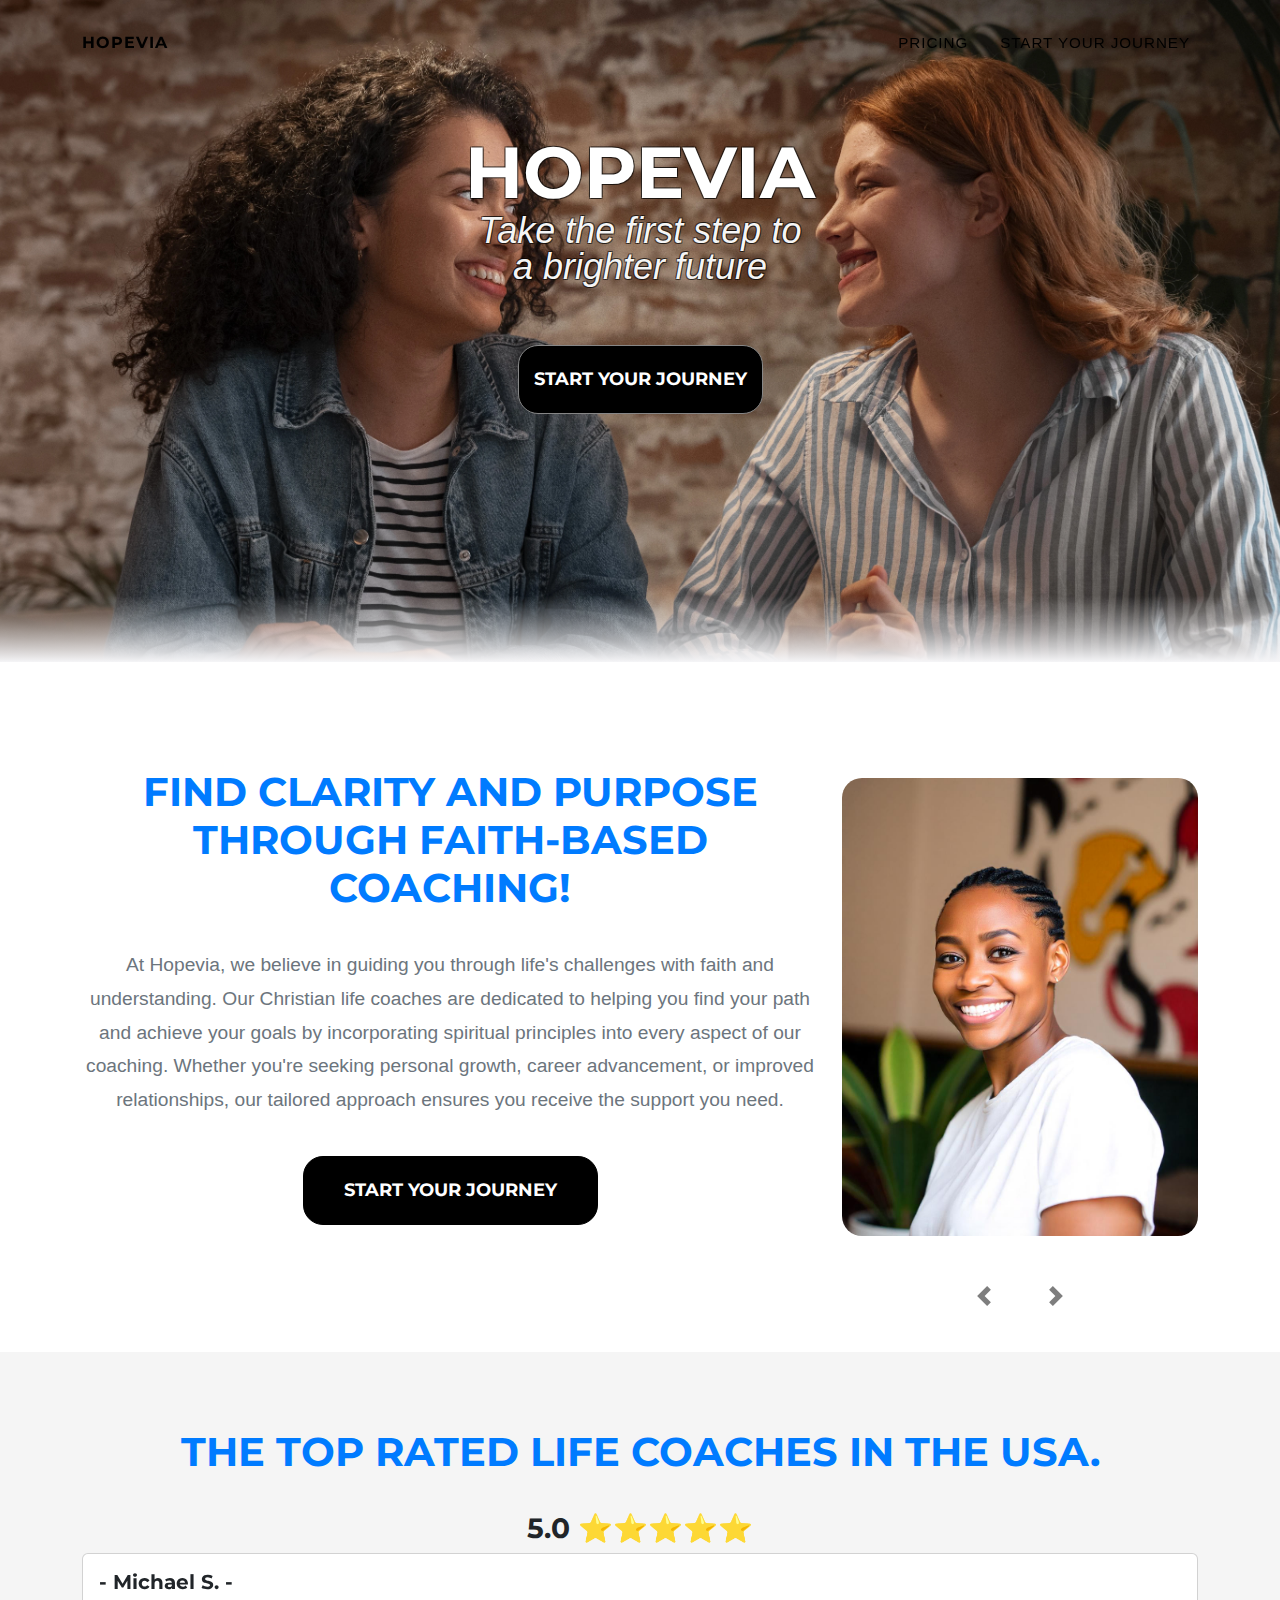
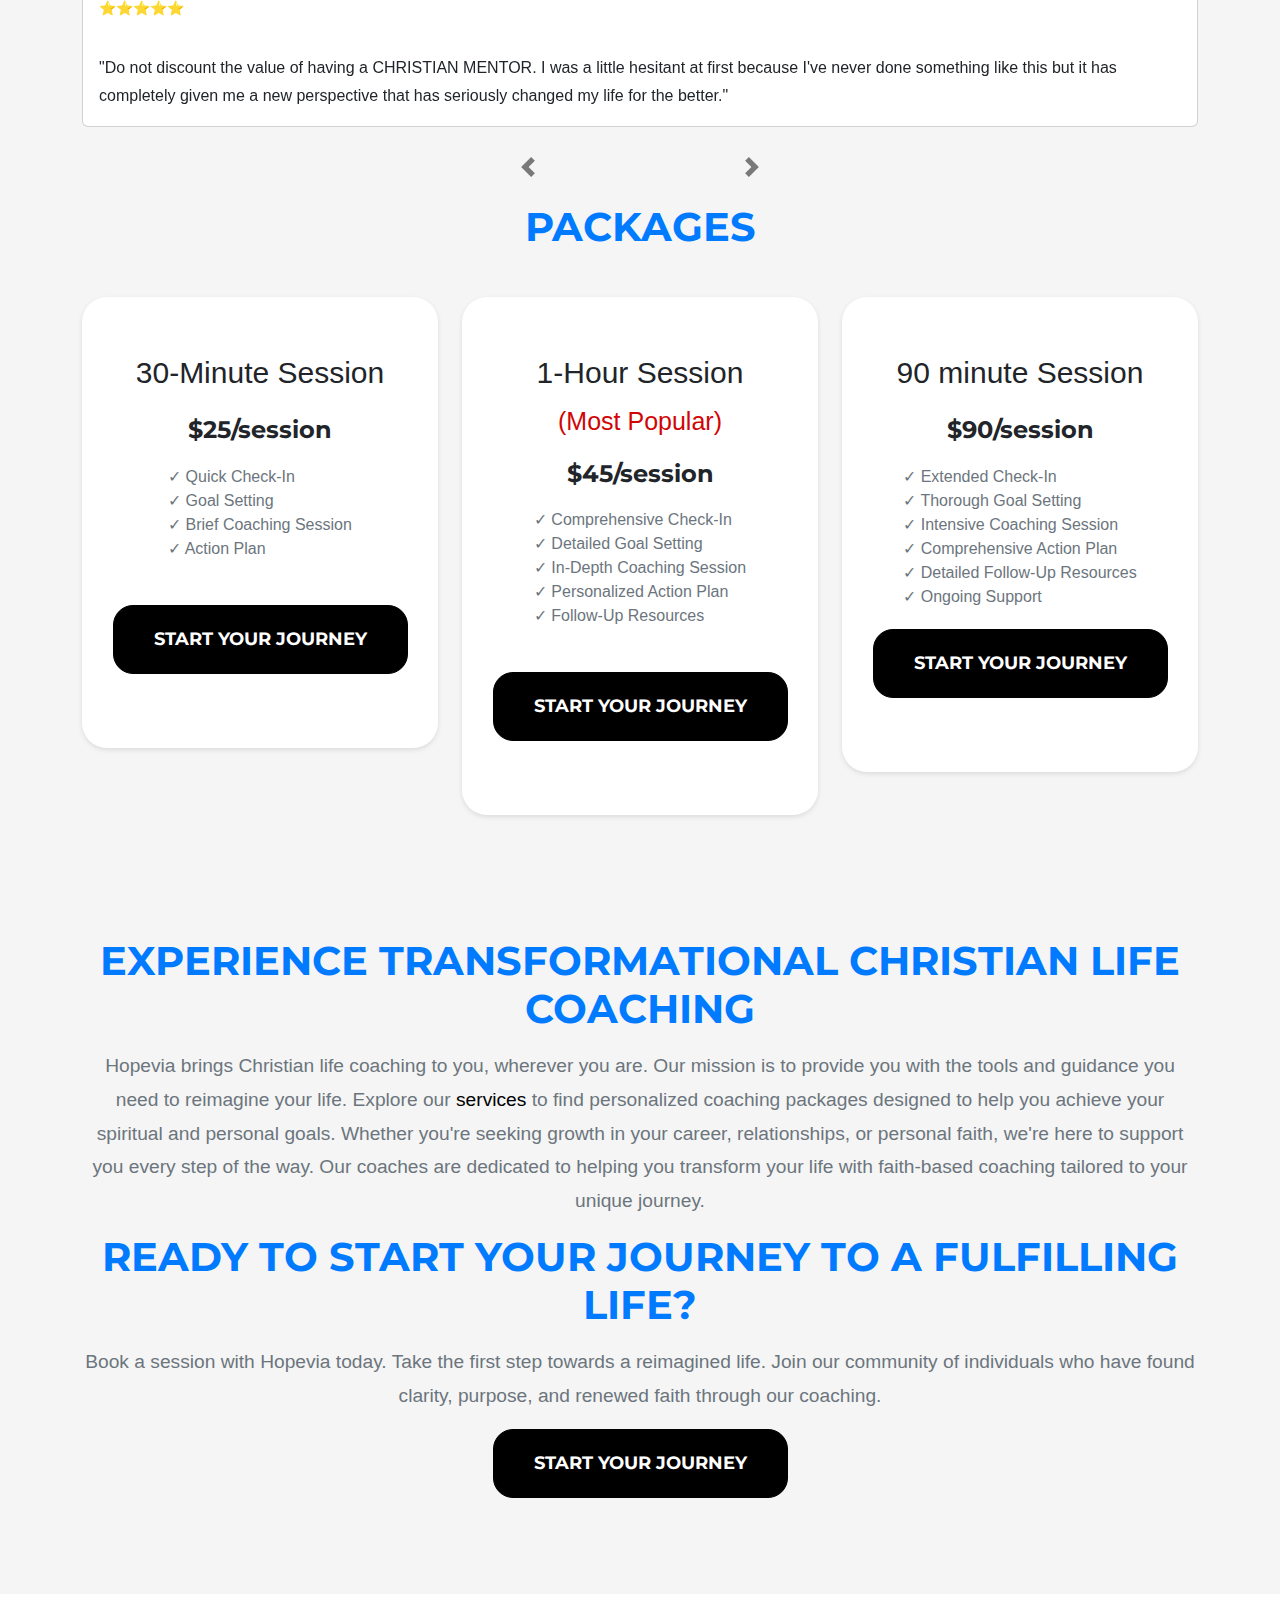
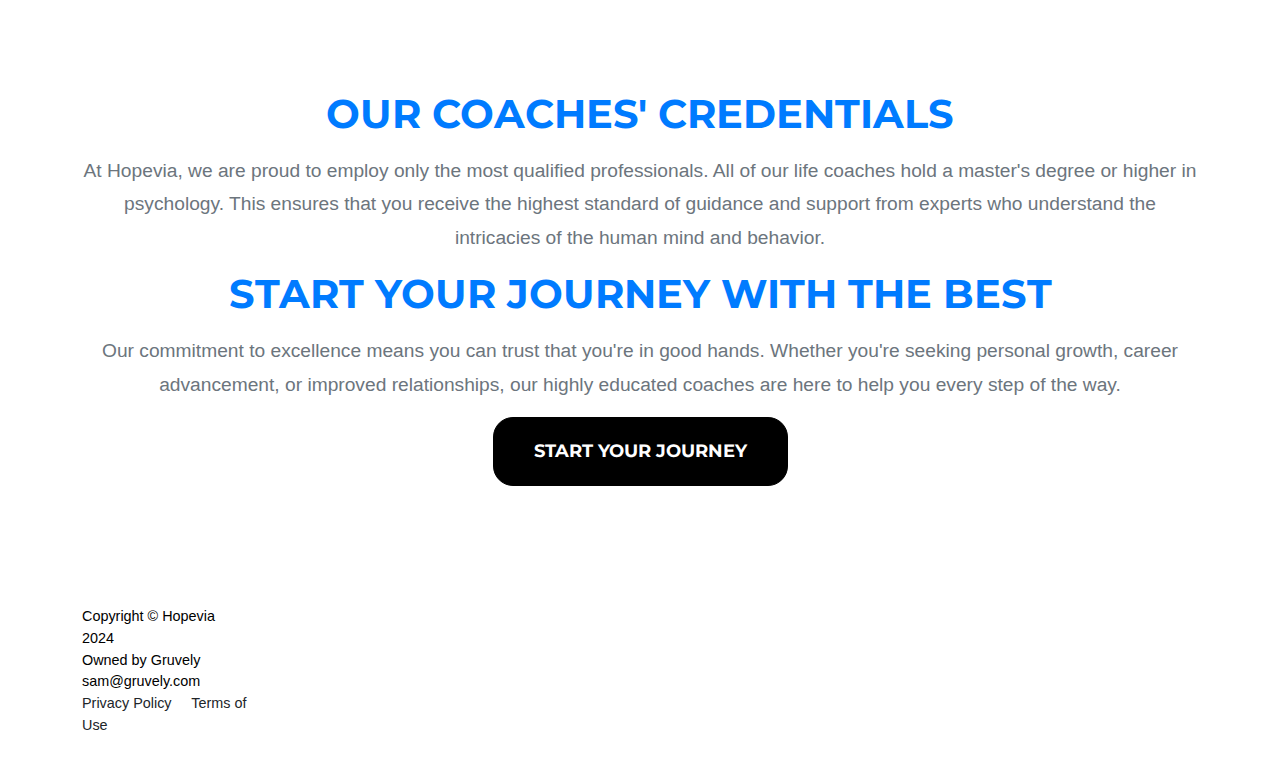
<file: index.html>
<!DOCTYPE html>
<html lang="en">
<head>
    <meta charset="utf-8" />
    <meta name="viewport" content="width=device-width, initial-scale=1, shrink-to-fit=no" />
    <meta name="description" content="Hopevia offers personalized Christian life coaching for women to help you achieve your goals and enhance your well-being through faith-based guidance. Our expert coaches provide support tailored to your unique needs. Start your spiritual journey to a better life today with Hopevia." />
    <meta name="author" content="" />
    <meta name="google-site-verification" content="xM2HJMgfw5NsIzaOofjDyjn9RyGuNCI7K-7AYfhOToY" />
    <meta property="og:image" content="https://www.hopevia.com/assets/img/header-bg.webp" />
    <title>Christian Life Coaching for Women ~ Total Thrive • Hopevia</title>
    <!-- Favicon-->
    <link rel="icon" type="image/x-icon" href="assets/favicon.ico" />
    <!-- Google fonts-->
     <!-- Google Tag Manager -->
    <script>(function(w,d,s,l,i){w[l]=w[l]||[];w[l].push({'gtm.start':
    new Date().getTime(),event:'gtm.js'});var f=d.getElementsByTagName(s)[0],
    j=d.createElement(s),dl=l!='dataLayer'?'&l='+l:'';j.async=true;j.src=
    'https://www.googletagmanager.com/gtm.js?id='+i+dl;f.parentNode.insertBefore(j,f);
    })(window,document,'script','dataLayer','GTM-M94QKVCD');</script>
    <!-- End Google Tag Manager -->
    <style>  body {
        font-family: 'Montserrat', sans-serif;
      }</style>
    <link rel="preload" href="../assets/img/header-bg.webp" as="image">
    <link rel="stylesheet" href="https://fonts.googleapis.com/css?family=Montserrat:400,700" media="print" onload="this.media='all'">
    <link rel="stylesheet" href="https://fonts.googleapis.com/css?family=Roboto+Slab:400,100,300,700" media="print" onload="this.media='all'">
    <noscript>
      <link rel="stylesheet" href="https://fonts.googleapis.com/css?family=Montserrat:400,700">
      <link rel="stylesheet" href="https://fonts.googleapis.com/css?family=Roboto+Slab:400,100,300,700">
    </noscript>
    <!-- Core theme CSS (includes Bootstrap)-->
    <link rel="stylesheet" href="css/styles.css" media="print" onload="this.media='all'">
    <noscript>
      <link rel="stylesheet" href="css/styles.css">
    </noscript>
    <style>body {
        font-family: 'Montserrat', Arial, sans-serif;
      }
      .masthead-subheading {
        font-family: 'Roboto Slab', 'Times New Roman', serif;
      }
      @font-face {
          font-family: 'Montserrat';
          src: url('https://fonts.googleapis.com/css?family=Montserrat:400,700');
          font-display: swap;
      }

      @font-face {
          font-family: 'Roboto Slab';
          src: url('https://fonts.googleapis.com/css?family=Roboto+Slab:400,100,300,700');
          font-display: swap;
      }
      </style>
          <style>
            .collapse:not(.show) {
                display: none;
            }
            .collapsing {
                height: 0;
                overflow: hidden;
                transition: height 0.35s ease;
            }
            .navbar-collapse.show {
                display: block !important;
            }
        </style>
        <style>
            body {
                font-family: 'Montserrat', Arial, sans-serif;
            }
            .quiz-section {
                background-color: #f8f9fa; /* Light background to match the overall theme */
                color: #333;
                padding: 50px 0;
            }
            .quiz-question {
                font-size: 1.5rem;
                margin-bottom: 20px;
                color: #007bff; /* Primary brand color */
            }
            .quiz-options button {
                display: block;
                width: 100%;
                margin-bottom: 10px;
                padding: 10px;
                font-size: 1.2rem;
                border: none;
                background-color: #fff;
                color: #333;
                cursor: pointer;
                border: 1px solid #ddd;
                transition: background-color 0.3s ease;
            }
            .quiz-options button:hover {
                background-color: #e2e6ea;
            }
            .quiz-options button.selected {
                background-color: #007bff;
                color: #fff;
            }
            #next-button:active {
                animation: click-animation 0.3s;
            }
            @keyframes click-animation {
                0% { transform: scale(1); }
                50% { transform: scale(0.95); }
                100% { transform: scale(1); }
            }
            .quiz-progress {
                background-color: #e9ecef; /* Light gray to match the theme */
                border-radius: 10px;
                overflow: hidden;
                margin-bottom: 20px;
            }
            .quiz-progress-bar {
                transition: width 0.3s ease;
                background-color: #007bff; /* Primary brand color */
                height: 20px;
            }
            footer {
                background-color: white;
                color: black;
                padding: 20px 0;
            }
            .section-heading {
                font-size: 2rem;
                margin-bottom: 20px;
                color: #007bff; /* Primary brand color */
            }
            .large {
                font-size: 1.2rem;
            }
            .masthead {
                padding-top: 8.5rem;
                background-color: #007bff; /* Primary brand color */
                color: #fff;
                text-align: center;
            }
            .masthead .masthead-heading {
                margin-bottom: 5px;
            }
            .masthead .masthead-subheading {
                color: #fff;
            }
        </style>
</head>
<!-- Google tag (gtag.js) -->
<script async src="https://www.googletagmanager.com/gtag/js?id=G-YLZY4R7635"></script>
<script>
  window.dataLayer = window.dataLayer || [];
  function gtag(){dataLayer.push(arguments);}
  gtag('js', new Date());

  gtag('config', 'G-YLZY4R7635');
</script>
<body id="page-top">
    <!-- Navigation-->
    <nav class="navbar navbar-expand-lg navbar-dark fixed-top" id="mainNav">
        <div class="container">
            <a class="navbar-brand" href="#page-top" style="font-size: 1rem !important;">Hopevia</a>
            <button class="navbar-toggler" style="color: black; border-color: black;" type="button" data-bs-toggle="collapse" data-bs-target="#navbarResponsive" aria-controls="navbarResponsive" aria-expanded="false" aria-label="Toggle navigation">
                Menu
                <i class="fas fa-bars ms-1"></i>
            </button>
            <div class="collapse navbar-collapse" id="navbarResponsive">
                <ul class="navbar-nav text-uppercase ms-auto py-4 py-lg-0">
                    <li class="nav-item"><a class="nav-link" href="#packages">Pricing</a></li>
                    <li class="nav-item"><a class="nav-link" href="#" onclick="showCoachInfo()">Start Your Journey</a></li>
                </ul>
            </div>
        </div>
    </nav>
    <!-- Masthead-->
    <header class="masthead" style="padding-top: 8.5rem;">
        <div class="container">
            <h1 class="masthead-heading text-uppercase" style="color: white; margin-bottom: 5px; font: Montserrat; text-shadow: 
                -1px -1px 0 rgba(0, 0, 0, 0.5),  
                1px -1px 0 rgba(0, 0, 0, 0.5),
                -1px 1px 0 rgba(0, 0, 0, 0.5),
                1px 1px 0 rgba(0, 0, 0, 0.5);">Hopevia</h1>
            <div class="masthead-subheading" style="color: whitesmoke; margin-bottom: 60px; text-shadow: 
                -1px -1px 0 rgba(0, 0, 0, 0.5),  
                1px -1px 0 rgba(0, 0, 0, 0.5),
                -1px 1px 0 rgba(0, 0, 0, 0.5),
                1px 1px 0 rgba(0, 0, 0, 0.5);">Take the first step to <br>a brighter future</div>
            
            <a class="btn btn-primary btn-xl text-uppercase" style="border-radius: 20px; border-color: rgb(134, 134, 134); color: white; background-color: black; padding-right: 15px; padding-left: 15px;" href="#" onclick="showCoachInfo()">Start Your Journey</a>
            <br><br><br>
        </div>
    </header>

        <style>
            .carousel {
                position: relative;
            }
            .carousel-inner {
                position: relative;
                width: 100%;
                overflow: hidden;
            }
            .carousel-inner::after {
                display: block;
                clear: both;
                content: "";
            }
            .carousel-item {
                position: relative;
                display: none;
                float: left;
                width: 100%;
                margin-right: -100%;
                -webkit-backface-visibility: hidden;
                backface-visibility: hidden;
                transition: transform .6s ease-in-out;
            }
            .carousel-item-next,
            .carousel-item-prev,
            .carousel-item.active {
                display: block;
            }
            .active.carousel-item-right,
            .carousel-item-next:not(.carousel-item-left) {
                -webkit-transform: translateX(100%);
                transform: translateX(100%);
            }
            .active.carousel-item-left,
            .carousel-item-prev:not(.carousel-item-right) {
                -webkit-transform: translateX(-100%);
                transform: translateX(-100%);
            }
            .carousel-fade .carousel-item {
                opacity: 0;
                transition-property: opacity;
                -webkit-transform: none;
                transform: none;
            }
            .carousel-fade .carousel-item-next.carousel-item-left,
            .carousel-fade .carousel-item-prev.carousel-item-right,
            .carousel-fade .carousel-item.active {
                z-index: 1;
                opacity: 1;
            }
            .carousel-fade .active.carousel-item-left,
            .carousel-fade .active.carousel-item-right {
                z-index: 0;
                opacity: 0;
                transition: opacity 0s .6s;
            }
            .carousel-control-next,
            .carousel-control-prev {
                position: absolute;
                bottom: -50px; /* Adjust this value to move arrows further below */
                z-index: 1;
                display: flex;
                align-items: center;
                justify-content: center;
                width: 10%; /* Adjust the width to fit your design */
                color: #fff;
                text-align: center;
                opacity: .5;
                transition: opacity .15s ease;
            }
            .carousel-control-next:hover,
            .carousel-control-prev:hover {
                color: #fff;
                text-decoration: none;
                outline: 0;
                opacity: .9;
            }
            .carousel-control-prev {
                left: 35%; /* Adjust to horizontally center the arrows */
            }
            .carousel-control-next {
                right: 35%; /* Adjust to horizontally center the arrows */
            }
            .carousel-control-next-icon,
            .carousel-control-prev-icon {
                display: inline-block;
                width: 20px;
                height: 20px;
                background: no-repeat 50%/100% 100%;
            }
            .carousel-control-prev-icon {
                background-image: url('data:image/svg+xml,%3csvg xmlns="http://www.w3.org/2000/svg" fill="%23000" width="8" height="8" viewBox="0 0 8 8"%3e%3cpath d="M5.25 0l-4 4 4 4 1.5-1.5L4.25 4l2.5-2.5L5.25 0z"%3e%3c/path%3e%3c/svg%3e');
            }
            .carousel-control-next-icon {
                background-image: url('data:image/svg+xml,%3csvg xmlns="http://www.w3.org/2000/svg" fill="%23000" width="8" height="8" viewBox="0 0 8 8"%3e%3cpath d="M2.75 0l4 4-4 4-1.5-1.5L3.75 4 1.25 1.5 2.75 0z"%3e%3c/path%3e%3c/svg%3e');
            }
            .carousel-indicators {
                position: absolute;
                right: 0;
                bottom: 10px;
                left: 0;
                z-index: 15;
                display: flex;
                justify-content: center;
                padding-left: 0;
                margin-right: 15%;
                margin-left: 15%;
                list-style: none;
            }
            .carousel-indicators li {
                position: relative;
                flex: 0 1 auto;
                width: 30px;
                height: 3px;
                margin-right: 3px;
                margin-left: 3px;
                text-indent: -999px;
                cursor: pointer;
                background-color: rgba(255, 255, 255, 0.5);
            }
            .carousel-indicators .active {
                background-color: #fff;
            }
        </style>
            <style>
                @media (max-width: 767.98px) {
                    .carousel-item > .row {
                        display: flex;
                        flex-direction: column;
                    }
                    .carousel-item > .row > .col-12 {
                        flex: 0 0 100%;
                        max-width: 100%;
                    }
                }
            </style>
<section class="page-section bg-light" id="about" style="background-color: white !important;">
    <div class="container">
        <div class="row align-items-center">
            <div class="col-md-8">
                <div class="text-center text-md-left">
                    <h2 class="section-heading text-uppercase" style="transform: translateY(-20px)">Find Clarity and Purpose Through Faith-Based Coaching!</h2>
                    <p class="large text-muted">At Hopevia, we believe in guiding you through life's challenges with faith and understanding. Our Christian life coaches are dedicated to helping you find your path and achieve your goals by incorporating spiritual principles into every aspect of our coaching. Whether you're seeking personal growth, career advancement, or improved relationships, our tailored approach ensures you receive the support you need.</p>
                    <br><a class="btn btn-primary btn-xl text-uppercase" style="border-radius: 20px;" href="#" onclick="showCoachInfo()">Start Your Journey</a>
                </div>
            </div>
            <div class="col-md-4">
                <div id="carCarousel" class="carousel slide" data-ride="carousel" data-interval="3000">
                    <div class="carousel-inner">
                        <div class="carousel-item active">
                            <img class="d-block w-100 responsive-image" src="assets/img/team/life-coach1.jpeg" alt="life coach 1" style="margin: 20px auto; width: 100%; height: auto; border-radius: 20px; transition: transform 0.3s ease;" />
                        </div>
                        <div class="carousel-item">
                            <img class="d-block w-100 responsive-image" src="assets/img/team/life-coach2.jpeg" alt="life coach 2" style="margin: 20px auto; width: 100%; height: auto; border-radius: 20px; transition: transform 0.3s ease;" />
                        </div>
                        <div class="carousel-item">
                            <img class="d-block w-100 responsive-image" src="assets/img/team/life-coach3.jpeg" alt="life coach 3" style="margin: 20px auto; width: 100%; height: auto; border-radius: 20px; transition: transform 0.3s ease;" />
                        </div>
                        <div class="carousel-item">
                            <img class="d-block w-100 responsive-image" src="assets/img/team/life-coach4.jpeg" alt="life coach 4" style="margin: 20px auto; width: 100%; height: auto; border-radius: 20px; transition: transform 0.3s ease;" />
                        </div>
                    </div>
                    <a class="carousel-control-prev" href="#carCarousel" role="button" data-slide="prev">
                        <span class="carousel-control-prev-icon" aria-hidden="true"></span>
                        <span class="sr-only"></span>
                    </a>
                    <a class="carousel-control-next" href="#carCarousel" role="button" data-slide="next">
                        <span class="carousel-control-next-icon" aria-hidden="true"></span>
                        <span class="sr-only"></span>
                    </a>
                </div>
            </div>
        </div>
    </div>
</section>


    <!-- Include Bootstrap CSS and JS -->
    
    <style>
        #carCarousel .carousel-item img {
            border-radius: 20px;
        }
        
    </style>
    <!-- Calendly inline widget begin -->
<!-- Calendly inline widget end -->
<section class="page-section bg-light" id="testimonials" style="background-color: whitesmoke !important; padding-bottom: 0px;">
    <div class="container">
        <div class="text-center">
            <h2 class="section-heading text-uppercase" style="transform: translateY(-20px)">The TOP Rated Life Coaches in the USA.<br> <h3>5.0 ⭐⭐⭐⭐⭐</h3></h2>
        </div>
        <div id="testimonialCarousel" class="carousel slide" data-ride="carousel" data-interval="5000">
            <div class="carousel-inner">
                <!-- First set of testimonials -->
                <div class="carousel-item active">
                    <div class="row">
                        <div class="col-md-12">
                            <div class="card">
                                <div class="card-body">
                                    <div class="d-flex mb-3">
                                        <div class="ml-3">
                                            <h5 class="card-title mb-0">- Michael S. -</h5>
                                            <p class="text-muted"><small>⭐⭐⭐⭐⭐</small></p>
                                        </div>
                                    </div>
                                    <p class="card-text">"Do not discount the value of having a CHRISTIAN MENTOR. I was a little hesitant at first because I've never done something like this but it has completely given me a new perspective that has seriously changed my life for the better."</p>
                                </div>
                            </div>
                        </div>
                    </div>
                </div>
                <!-- Second set of testimonials -->
                <div class="carousel-item">
                    <div class="row">
                        <div class="col-md-12">
                            <div class="card">
                                <div class="card-body">
                                    <div class="d-flex mb-3">
                                        <div class="ml-3">
                                            <h5 class="card-title mb-0">- Sam S. -</h5>
                                            <p class="text-muted"><small>⭐⭐⭐⭐⭐</small></p>
                                        </div>
                                    </div>
                                    <p class="card-text">"Changed my life, I was confused on what I was doing wrong, but now I feel like I have the clarity to move forward with confidence."</p>
                                </div>
                            </div>
                        </div>
                    </div>
                </div>
                <!-- Third set of testimonials -->
                <div class="carousel-item">
                    <div class="row">
                        <div class="col-md-12">
                            <div class="card">
                                <div class="card-body">
                                    <div class="d-flex mb-3">
                                        <div class="ml-3">
                                            <h5 class="card-title mb-0">- Rachel S. -</h5>
                                            <p class="text-muted"><small>⭐⭐⭐⭐⭐</small></p>
                                        </div>
                                    </div>
                                    <p class="card-text">"Sometimes it's nice to just have someone to talk to and I think that was what I really needed for my self care and peace of mind."</p>
                                </div>
                            </div>
                        </div>
                    </div>
                </div>
            </div>
            <a class="carousel-control-prev" style = "color: black;" href="#testimonialCarousel" role="button" data-slide="prev">
                <span class="carousel-control-prev-icon" aria-hidden="true"></span>
                <span class="sr-only"></span>
            </a>
            <a class="carousel-control-next" style = "color: black;" href="#testimonialCarousel" role="button" data-slide="next">
                <span class="carousel-control-next-icon" aria-hidden="true"></span>
                <span class="sr-only"></span>
            </a>
        </div>
    </div>
</section>

<!-- Include Bootstrap CSS and JS -->

<script src="https://code.jquery.com/jquery-3.2.1.slim.min.js" defer></script>
<script src="https://cdnjs.cloudflare.com/ajax/libs/popper.js/1.12.9/umd/popper.min.js" defer></script>
<script src="https://maxcdn.bootstrapcdn.com/bootstrap/4.0.0/js/bootstrap.min.js" defer></script>

<style>
    #testimonialCarousel .carousel-item img {
        border-radius: 50%;
    }
</style>

<!--About-->
<section class="page-section bg-light" id="packages" style="background-color: whitesmoke; padding-bottom: 0px;">
    <div class="container">
        <div class="text-center">
            <h2 class="section-heading text-uppercase" style="transform: translateY(-20px)">Packages</h2>
        </div>
        <div class="row">
            <div class="col-md-4">
                <div class="team-member">
                    <p class="text" style="font-size: 30px;">30-Minute Session</p>
                    <h4 style="margin-top: 0px; margin-bottom:20px;">$25/session</h4>
                    <div class="text-muted" style="margin-left:50px; margin-right:50px; margin-bottom: 20px">
                        ✓ Quick Check-In
                        <br>
                        ✓ Goal Setting
                        <br>
                        ✓ Brief Coaching Session
                        <br>
                        ✓ Action Plan
                    </div>
                    <br>
                    <a class="btn btn-primary btn-xl text-uppercase" style="border-radius: 20px;" href="#" onclick="showCoachInfo()">Start Your Journey</a>
                    <br>
                </div>
            </div>
            <div class="col-md-4">
                <div class="team-member">
                    <p class="text" style="font-size: 30px; margin-bottom: 0px;">1-Hour Session</p>
                    <p class="text" style="color: rgb(209, 5, 5); font-size: 25px;">(Most Popular)</p>
                    <h4 style="margin-top: 0px; margin-bottom:20px;">$45/session</h4>
                    <div class="text-muted" style="margin-left:50px; margin-right:50px; margin-bottom: 20px">
                        ✓ Comprehensive Check-In
                        <br>
                        ✓ Detailed Goal Setting
                        <br>
                        ✓ In-Depth Coaching Session
                        <br>
                        ✓ Personalized Action Plan
                        <br>
                        ✓ Follow-Up Resources
                    </div>
                    <br>
                    <a class="btn btn-primary btn-xl text-uppercase" style="border-radius: 20px;" href="#" onclick="showCoachInfo()">Start Your Journey</a>
                    <br>
                </div>
            </div>
            <div class="col-md-4">
                <div class="team-member">
                    <p class="text" style="font-size: 30px;">90 minute Session</p>
                    <h4 style="margin-top: 0px; margin-bottom:20px;">$90/session</h4>
                    <div class="text-muted" style="margin-left:50px; margin-right:50px; margin-bottom: 20px">
                        ✓ Extended Check-In
                        <br>
                        ✓ Thorough Goal Setting
                        <br>
                        ✓ Intensive Coaching Session
                        <br>
                        ✓ Comprehensive Action Plan
                        <br>
                        ✓ Detailed Follow-Up Resources
                        <br>
                        ✓ Ongoing Support
                    </div>
                    <a class="btn btn-primary btn-xl text-uppercase" style="border-radius: 20px;" href="#" onclick="showCoachInfo()">Start Your Journey</a>
                    <br>
                </div>
            </div>
        </div>
        <div class="row">
            <div class="col-lg-8 mx-auto text-center">
                <p class="large text-muted"></p>
            </div>
        </div>
    </div>
</section>

<section class="page-section bg-light" id="about" style="background-color: whitesmoke !important;">
    <div class="container">
        <div class="row align-items-center">
            <div class="col-md-12">
                <div class="text-center text-md-left">
                    <h2 class="section-heading text-uppercase">Experience Transformational Christian Life Coaching</h2>
                    <p class="large text-muted">Hopevia brings Christian life coaching to you, wherever you are. Our mission is to provide you with the tools and guidance you need to reimagine your life. Explore our <a class="btn2" href="/services">services</a> to find personalized coaching packages designed to help you achieve your spiritual and personal goals. Whether you're seeking growth in your career, relationships, or personal faith, we're here to support you every step of the way. Our coaches are dedicated to helping you transform your life with faith-based coaching tailored to your unique journey.</p>
                    <h2 class="section-heading text-uppercase">Ready to start your journey to a fulfilling life?</h2>
                    <p class="large text-muted">Book a session with Hopevia today. Take the first step towards a reimagined life. Join our community of individuals who have found clarity, purpose, and renewed faith through our coaching.</p>
                    <a class="btn btn-primary btn-xl text-uppercase" style="border-radius: 20px;" href="#" onclick="showCoachInfo()">Start Your Journey</a>
                </div>
            </div>
        </div>
    </div>
</section>

<section class="page-section bg-light" id="credentials" style="background-color: white !important;">
    <div class="container">
        <div class="row align-items-center">
            <div class="col-md-12">
                <div class="text-center text-md-left">
                    <h2 class="section-heading text-uppercase">Our Coaches' Credentials</h2>
                    <p class="large text-muted">At Hopevia, we are proud to employ only the most qualified professionals. All of our life coaches hold a master's degree or higher in psychology. This ensures that you receive the highest standard of guidance and support from experts who understand the intricacies of the human mind and behavior.</p>
                    <h2 class="section-heading text-uppercase">Start Your Journey with the Best</h2>
                    <p class="large text-muted">Our commitment to excellence means you can trust that you're in good hands. Whether you're seeking personal growth, career advancement, or improved relationships, our highly educated coaches are here to help you every step of the way.</p>
                    <a class="btn btn-primary btn-xl text-uppercase" style="border-radius: 20px;" href="#" onclick="showCoachInfo()">Start Your Journey</a>
                </div>
            </div>
        </div>
    </div>
</section>

<!-- Include Bootstrap CSS -->
<style>.comparison-image {
    position: relative;
    margin-bottom: 20px;
}

.comparison-image img {
    width: 100%;
    height: auto;
    border-radius: 20px;
}

.comparison-label {
    position: absolute;
    bottom: 10px;
    left: 10px;
    background-color: rgba(0, 0, 0, 0.7);
    color: white;
    padding: 5px 10px;
    border-radius: 5px;
    font-size: 1.2em;
    z-index: 1;
}

</style>
<style>
.quiz-question {
    font-size: 1.5rem;
    margin-bottom: 20px;
}
.quiz-options button {
    display: block;
    width: 100%;
    margin-bottom: 10px;
    padding: 10px;
    font-size: 1.2rem;
    border: none;
    background-color: #fff;
    color: #333;
    cursor: pointer;
    border: 1px solid #ddd;
    transition: background-color 0.3s ease;
}
.quiz-options button:hover {
    background-color: #e2e6ea;
}
.quiz-options button.selected {
    background-color: #007bff;
    color: #fff;
}
#next-button:active {
    animation: click-animation 0.3s;
}
@keyframes click-animation {
    0% { transform: scale(1); }
    50% { transform: scale(0.95); }
    100% { transform: scale(1); }
}
.quiz-progress {
    background-color: #444;
    border-radius: 10px;
    overflow: hidden;
}
.quiz-progress-bar {
    transition: width 0.3s ease;
}
</style>

<!-- Include Bootstrap CSS -->

<!-- Contact-->
<!-- Footer-->


 <!-- This is the HTML for the "Connect with Us" popup. Place it at the end of your body tag. -->
 <footer class="footer py-4" style="background-color: white; color: black;">
    <div class="container">
        <div class="row align-items-center">
            <div class="col-md-2 text-lg-start"> 
                Copyright &copy; Hopevia 2024<br>
                <a href="https://www.gruvely.com" style="color: black;">Owned by Gruvely</a><br>
                <a href="mailto:sam@gruvely.com" style="color: black;">sam@gruvely.com</a><br>
                <a class="link-dark text-decoration-none me-3" href="https://www.gruvely.com/privacy" style="color: black;">Privacy Policy</a>
                <a class="link-dark text-decoration-none" href="https://www.gruvely.com/terms" style="color: black;">Terms of Use</a>
            </div>
        </div>
    </div>
</footer>

<!-- Bootstrap core JS-->

<!-- Core theme JS-->
<script>
    const questions = [
        {
            question: "What is your primary goal for life coaching?",
            options: [
                { text: "Personal Growth", coach: "Coach A" },
                { text: "Career Advancement", coach: "Coach B" },
                { text: "Improved Relationships", coach: "Coach C" }
            ]
        },
        {
            question: "What style of coaching do you prefer?",
            options: [
                { text: "Structured and Goal-Oriented", coach: "Coach A" },
                { text: "Flexible and Supportive", coach: "Coach B" },
                { text: "Faith-Based Guidance", coach: "Coach C" }
            ]
        },
        {
            question: "How often would you like to have coaching sessions?",
            options: [
                { text: "One Time", coach: "Coach A" },
                { text: "Weekly", coach: "Coach B" },
                { text: "Monthly", coach: "Coach C" }
            ]
        }
    ];

    let currentQuestionIndex = 0;
    let selectedOptions = [];

    const quizQuestionElement = document.getElementById("quiz-question");
    const quizOptionsElement = document.getElementById("quiz-options");
    const nextButton = document.getElementById("next-button");
    const quizProgressBar = document.getElementById("quiz-progress-bar");
    const quizProgressContainer = document.getElementById("quiz-progress");
    const quizContainer = document.getElementById("quiz-container");
    const quizResult = document.getElementById("quiz-result");

    function updateProgressBar() {
        const progress = ((currentQuestionIndex + 1) / questions.length) * 100;
        quizProgressBar.style.width = `${progress}%`;
    }

    function showQuestion(questionIndex) {
        const question = questions[questionIndex];
        quizQuestionElement.innerText = question.question;
        quizOptionsElement.innerHTML = "";

        question.options.forEach((option, index) => {
            const button = document.createElement("button");
            button.innerText = option.text;
            button.classList.add("option-button");
            button.onclick = () => selectOption(index);
            if (selectedOptions[questionIndex] === index) {
                button.classList.add("selected");
            }
            quizOptionsElement.appendChild(button);
        });

        updateProgressBar();
    }

    function selectOption(index) {
        const buttons = quizOptionsElement.querySelectorAll(".option-button");
        buttons.forEach(button => button.classList.remove("selected"));
        buttons[index].classList.add("selected");
        selectedOptions[currentQuestionIndex] = index;
    }

    nextButton.onclick = () => {
        if (selectedOptions[currentQuestionIndex] !== undefined) {
            currentQuestionIndex++;
            if (currentQuestionIndex < questions.length) {
                showQuestion(currentQuestionIndex);
            } else {
                showResult();
            }
        }
    };

    function showResult() {
        quizContainer.style.display = "none";
        quizResult.style.display = "block";
        quizProgressContainer.style.display = "none";
        nextButton.style.display = "none";
    }

    showQuestion(currentQuestionIndex);
</script>
<script>
function showCoachInfo() {
    // Show the loading message
    const container = document.querySelector('#page-top');
    container.innerHTML = `
        <div style="text-align: center; padding: 100px;">
            <h2>Finding the next available coach for you...</h2>
            <p>Please wait a moment.</p>
        </div>`;

    // Replace the content with the booking information after a short delay
    setTimeout(() => {
        container.innerHTML = `
            <div class="container mt-5 text-center">
                <img src="assets/img/team/wylie-schlemmer.jpg" alt="Wylie Schlemmer" class="img-fluid rounded-circle mb-4" style="max-width: 200px;">
                <h1>Hi! I'm Wylie, your future life coach.</h1>
                <p>I'm an avid mountain biker, skier, and Ironman competitor. As a devout Christian, my faith guides me. I hold a Master's in Psychology from USC and am pursuing my PhD. Let's achieve balance and fulfillment together!</p>

                <!-- Larger "Book Now" Heading -->
                <h2 class="mt-5" style="font-size: 2.5rem; font-weight: bold;">Book Now</h2>
                <div class="d-flex justify-content-center mt-4">
                    <a href="https://calendly.com/sam-2rs9/coaching-session?month=2024-11" target="_blank" class="btn btn-primary btn-lg mx-2">30 Minute Session - $25</a>
                    <a href="https://calendly.com/sam-2rs9/coaching-session-clone?month=2024-11" target="_blank" class="btn btn-primary btn-lg mx-2">60 Minute Session - $45</a>
                    <a href="https://calendly.com/sam-2rs9/coaching-session-clone-clone" target="_blank" class="btn btn-primary btn-lg mx-2">90 Minute Session - $90</a>
                </div>

                <h2 class="mt-5">Reviews (4)</h2>
                
                <!-- Review 1 -->
                <div class="card my-3">
                    <div class="card-body">
                        <h5 class="card-title">- Michael S. -</h5>
                        <p class="text-muted"><small>⭐⭐⭐⭐⭐</small></p>
                        <p class="card-text">"Do not discount the value of having a CHRISTIAN MENTOR. I was a little hesitant at first because I've never done something like this but it has completely given me a new perspective that has seriously changed my life for the better."</p>
                    </div>
                </div>

                <!-- Review 2 -->
                <div class="card my-3">
                    <div class="card-body">
                        <h5 class="card-title">- Sam S. -</h5>
                        <p class="text-muted"><small>⭐⭐⭐⭐⭐</small></p>
                        <p class="card-text">"Changed my life, I was confused on what I was doing wrong, but now I feel like I have the clarity to move forward with confidence."</p>
                    </div>
                </div>

                <!-- Review 3 -->
                <div class="card my-3">
                    <div class="card-body">
                        <h5 class="card-title">- Rachel S. -</h5>
                        <p class="text-muted"><small>⭐⭐⭐⭐⭐</small></p>
                        <p class="card-text">"Sometimes it's nice to just have someone to talk to and I think that was what I really needed for my self care and peace of mind."</p>
                    </div>
                </div>

                <!-- New Review 4 -->
                <div class="card my-3">
                    <div class="card-body">
                        <h5 class="card-title">- Ivana N. -</h5>
                        <p class="text-muted"><small>⭐⭐⭐⭐⭐</small></p>
                        <p class="card-text">"Wylie was great. She was patient and was an amazing listener. We're a bit closer in age so I felt comforted by the things she could personally relate to from her own experiences. That's a plus. Looking forward to our next session!"</p>
                    </div>
                </div>
            </div>`;
    }, 1000); // You can adjust the delay (in milliseconds) as needed
}


 </script>
 
 <div class="modal fade" id="coachInfoModal" tabindex="-1" role="dialog" aria-labelledby="coachInfoModalLabel" aria-hidden="true">
    <div class="modal-dialog modal-lg" role="document">
        <div class="modal-content">
            <div class="modal-header">
                <h5 class="modal-title" id="coachInfoModalLabel">Book Your Session with Wylie</h5>
                <button type="button" class="close" data-dismiss="modal" aria-label="Close">
                    <span aria-hidden="true">&times;</span>
                </button>
            </div>
            <div class="modal-body">
                <h2 class="text-center">Hi! I'm Wylie, your future life coach.</h2>
                <p class="text-center">I'm an avid mountain biker, skier, and Ironman competitor. As a devout Christian, my faith guides me. I hold a Master's in Psychology from USC and am pursuing my PhD. Let's achieve balance and fulfillment together!</p>

                <!-- Reviews Carousel -->
                <div id="testimonialCarousel" class="carousel slide" data-ride="carousel" data-interval="5000">
                    <div class="carousel-inner">
                        <!-- First set of testimonials -->
                        <div class="carousel-item active">
                            <div class="card">
                                <div class="card-body">
                                    <h5 class="card-title">- Michael S. -</h5>
                                    <p class="text-muted"><small>⭐⭐⭐⭐⭐</small></p>
                                    <p class="card-text">"Do not discount the value of having a CHRISTIAN MENTOR. I was a little hesitant at first because I've never done something like this but it has completely given me a new perspective that has seriously changed my life for the better."</p>
                                </div>
                            </div>
                        </div>
                        <!-- Second set of testimonials -->
                        <div class="carousel-item">
                            <div class="card">
                                <div class="card-body">
                                    <h5 class="card-title">- Sam S. -</h5>
                                    <p class="text-muted"><small>⭐⭐⭐⭐⭐</small></p>
                                    <p class="card-text">"Changed my life, I was confused on what I was doing wrong, but now I feel like I have the clarity to move forward with confidence."</p>
                                </div>
                            </div>
                        </div>
                        <!-- Third set of testimonials -->
                        <div class="carousel-item">
                            <div class="card">
                                <div class="card-body">
                                    <h5 class="card-title">- Rachel S. -</h5>
                                    <p class="text-muted"><small>⭐⭐⭐⭐⭐</small></p>
                                    <p class="card-text">"Sometimes it's nice to just have someone to talk to and I think that was what I really needed for my self care and peace of mind."</p>
                                </div>
                            </div>
                        </div>
                    </div>
                    <!-- Carousel Controls -->
                    <a class="carousel-control-prev" href="#testimonialCarousel" role="button" data-slide="prev">
                        <span class="carousel-control-prev-icon" aria-hidden="true"></span>
                        <span class="sr-only">Previous</span>
                    </a>
                    <a class="carousel-control-next" href="#testimonialCarousel" role="button" data-slide="next">
                        <span class="carousel-control-next-icon" aria-hidden="true"></span>
                        <span class="sr-only">Next</span>
                    </a>
                </div>
            </div>
            <div class="modal-footer">
                <button type="button" class="btn btn-secondary" data-dismiss="modal">Close</button>
            </div>
        </div>
    </div>
</div>
 
 
  

<script src="js/scripts.js" defer></script>
</body>
</html>
</file>
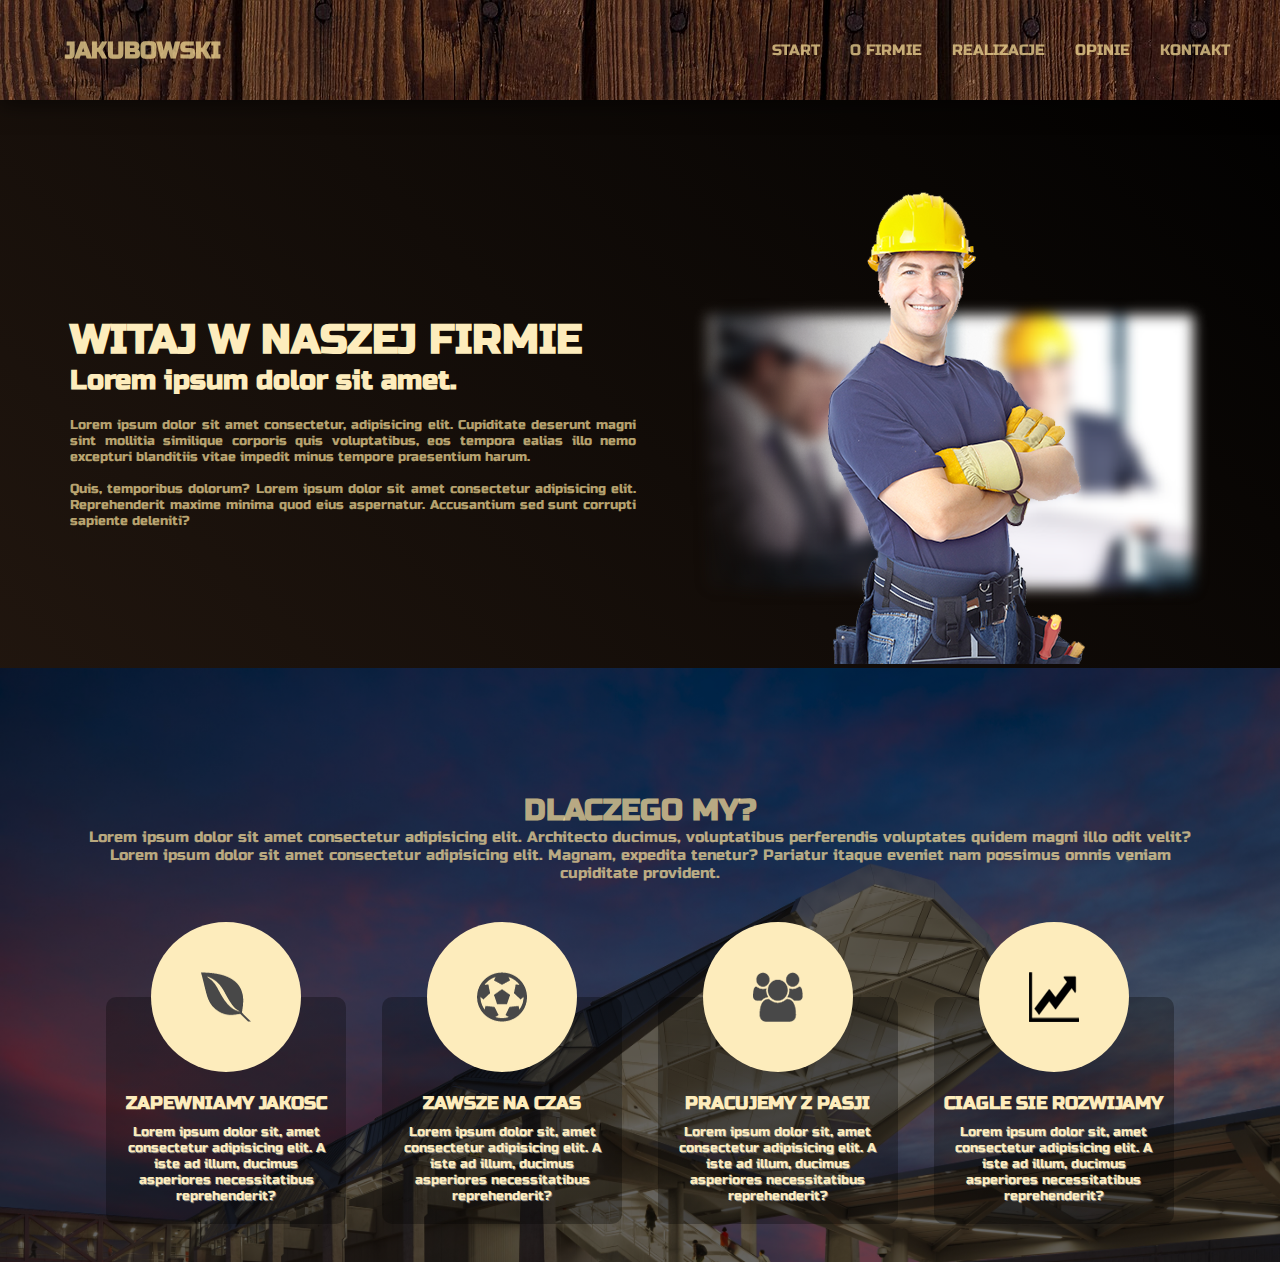
<file: about.html>
<!DOCTYPE html>
<html lang="pl-PL">
<head>
  <meta charset="UTF-8">
  <meta http-equiv="X-UA-Compatible" content="IE=edge">
  <meta name="viewport" content="width=device-width, initial-scale=1.0">
  <link rel="icon" href="" type="image">
  <title>Jakubowski - remont dla kazdego</title>
  <link rel="stylesheet" href="about.css">
  <link href="https://fonts.googleapis.com/css2?family=Russo+One&display=swap" rel="stylesheet">
  <link href='https://unpkg.com/boxicons@2.1.4/css/boxicons.min.css' rel='stylesheet'>
</head>
<body>

  <header class="header">
    <div>
      <a href="#home" class="nav_logo">JAKUBOWSKI</a>
    </div>

    <div class="nav__menu">
      <ul class="nav__list">
        <li class="nav__item">
          <a href="index.html" class="nav__link">
            <i class="bx bx-home-alt nav__icon"></i>
            <span class="nav__name">START</span>
          </a>
        </li>
        <li class="nav__item">
          <a href="#home" class="nav__link">
            <i class="bx bx-user nav__icon"></i>
            <span class="nav__name">O FIRMIE</span>
          </a>
        </li>
        <li class="nav__item">
          <a href="realizacje.html" class="nav__link">
            <i class="bx bx-book-content nav__icon"></i>
            <span class="nav__name">REALIZACJE</span>
          </a>
        </li>
        <li class="nav__item">
          <a href="oferta.html" class="nav__link">
            <i class="bx bx-book-content nav__icon"></i>
            <span class="nav__name">OPINIE</span>
          </a>
        </li>
        <li class="nav__item">
          <a href="index.html#contact" class="nav__link">
            <i class="bx bx-message-square-dots nav__icon"></i>
            <span class="nav__name">KONTAKT</span>
          </a>
        </li>
      </ul>
    </div>
  </header>

<main>
  <section id="sec-1">
    <div class="container">
        <article>
            <h1>WITAJ W NASZEJ FIRMIE</h1>
            <h2>Lorem ipsum dolor sit amet.</h2>
            <p>Lorem ipsum dolor sit amet consectetur, adipisicing elit. Cupiditate deserunt magni sint mollitia similique corporis quis voluptatibus, eos tempora ealias illo nemo excepturi blanditiis vitae impedit minus tempore praesentium harum. <br><br>Quis, temporibus dolorum? Lorem ipsum dolor sit amet consectetur adipisicing elit. Reprehenderit maxime minima quod eius aspernatur. Accusantium sed sunt corrupti sapiente deleniti?</p>
        </article>
        <aside><img src="photos/img1.png"></aside>
    </div>
</section>
  <section id="sec-2">
    <div class="container">
        <h1> DLACZEGO MY?</h1>
        <P>Lorem ipsum dolor sit amet consectetur adipisicing elit. Architecto ducimus, voluptatibus perferendis voluptates quidem magni illo odit velit? Lorem ipsum dolor sit amet consectetur adipisicing elit. Magnam, expedita tenetur? Pariatur itaque eveniet nam possimus omnis veniam cupiditate provident.</P>
        <article>
            <figure>
                <div><img src="photos/ico1.png"></div>
                <div class="cont">
                    <h2>ZAPEWNIAMY JAKOSC</h2>
                    <p>Lorem ipsum dolor sit, amet consectetur adipisicing elit. A iste ad illum, ducimus asperiores necessitatibus reprehenderit?</p>
                </div>
            </figure>
            <figure>
                <div><img src="photos/ico2.png"></div>
                <div class="cont">
                    <h2>ZAWSZE NA CZAS</h2>
                    <p>Lorem ipsum dolor sit, amet consectetur adipisicing elit. A iste ad illum, ducimus asperiores necessitatibus reprehenderit?</p>
                </div>
            </figure>
            <figure>
                <div><img src="photos/ico3.png"></div>
                <div class="cont">
                    <h2>PRACUJEMY Z PASJI</h2>
                    <p>Lorem ipsum dolor sit, amet consectetur adipisicing elit. A iste ad illum, ducimus asperiores necessitatibus reprehenderit?</p>
                </div>
            </figure>
            <figure>
                <div><img src="photos/ico4.png"></div>
                <div class="cont">
                    <h2>CIAGLE SIE ROZWIJAMY</h2>
                    <p>Lorem ipsum dolor sit, amet consectetur adipisicing elit. A iste ad illum, ducimus asperiores necessitatibus reprehenderit?</p>
                </div>
            </figure>
        </article>
    </div>
</section>

</main>



</body>
</html>
</file>
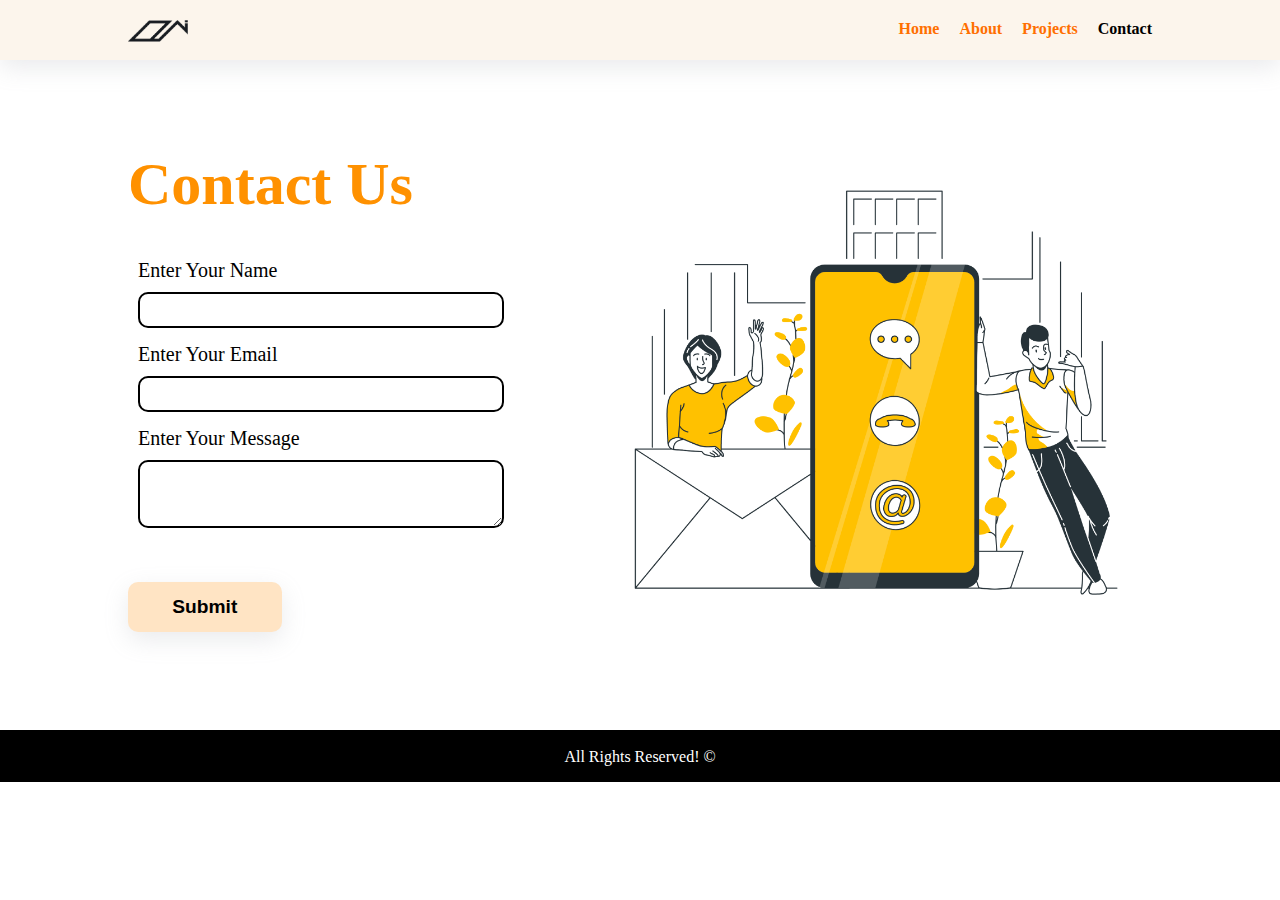
<file: contact.html>
<!DOCTYPE html>
<html lang="en">
<head>
    <meta charset="UTF-8">
    <meta http-equiv="X-UA-Compatible" content="IE=edge">
    <meta name="viewport" content="width=device-width, initial-scale=1.0">
    <link rel="stylesheet" type="text/css" href="./css/common.css">
    <link rel="stylesheet" type="text/css" href="./css/contact.css">
    <link href="http://fonts.cdnfonts.com/css/poppins" rel="stylesheet">
                
    <title>Contact Us</title>
</head>
<body>
    <div class="navbar">
        <div class="container">
         <a class="navLogo" href="index.html">
             <img width="60px" alt="Logo image" src="./images/logo.png"/> 
         </a>
 
         <ul class="navbarItems">
             <li class="navItem"><a class="navLink" href="./index.html">Home</a></li>
             <li class="navItem"><a class="navLink" href="./about.html">About</a></li>
             <li class="navItem"><a class="navLink" href="./projects.html">Projects</a></li>
             <li class="navItem"><a class="navLink active" href="./contact.html">Contact</a></li>
         </ul>
        </div>
     </div>


     <div class="container">
        <div class="row">
            <div class="contactHeadingLanding">
                <h1 class="contactLandingHeading">Contact Us</h1>
                <div class="contactFormBlock">
                    <form class="contactForm">
                        <label for="name" class="inputLable">Enter Your Name</label> <br/>
                        <input type="text" class="inputField"/><br/>

                        <label for="name" class="inputLable">Enter Your Email</label> <br/>
                        <input type="text" class="inputField"/><br/>

                        <label for="name" class="inputLable">Enter Your Message</label> <br/>
                        <textarea  class="inputFieldMsg">
                            
                        </textarea>
                    </form>
                 </div>
                <button class="contactUsBtn" onclick="document.location='contact.html'">Submit</button>

            </div>
            <div class="contactBlockImage">
                <img height="560vw" alt="Construction building" src="./images/ContactUs.png"/>
            </div>
        </div>
     </div>

     <div class="footer">
        <p class="ccPara">
            All Rights Reserved! © 
        </p>
    </div>
</body>
</html>
</file>
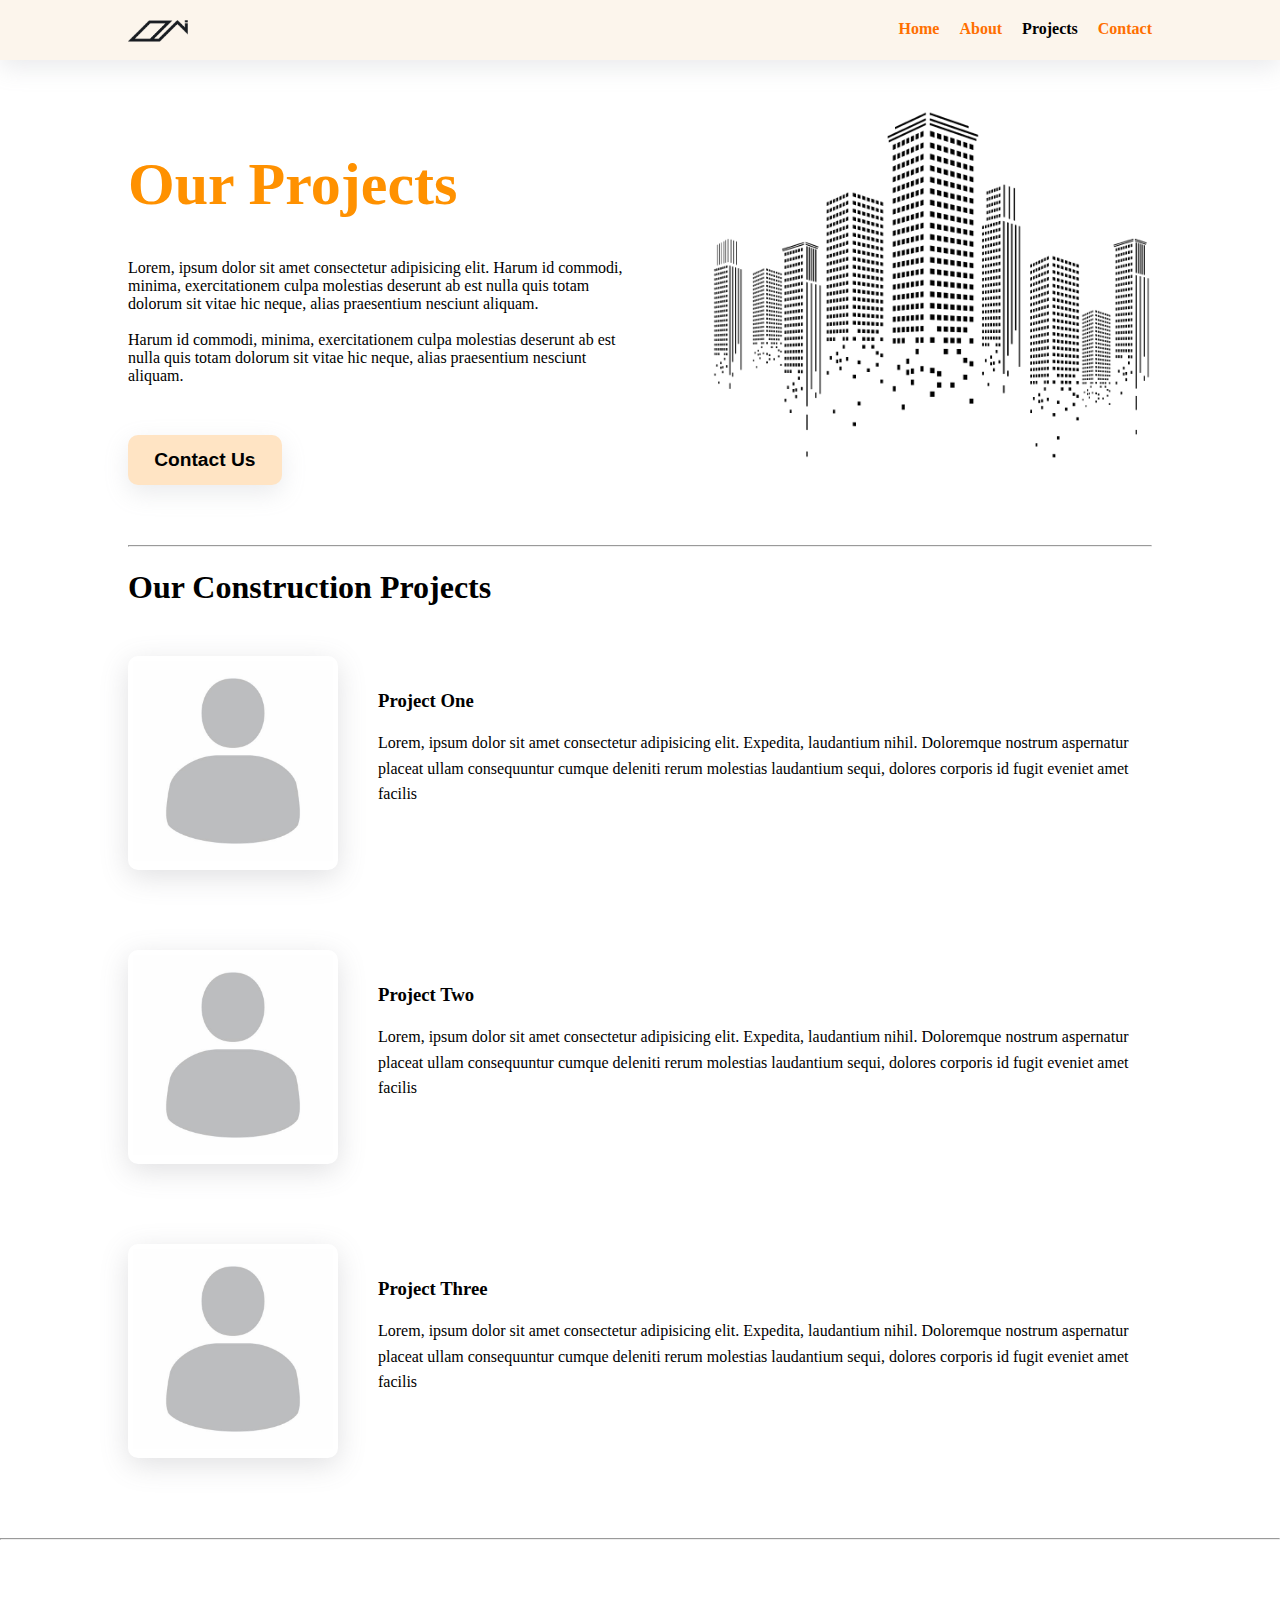
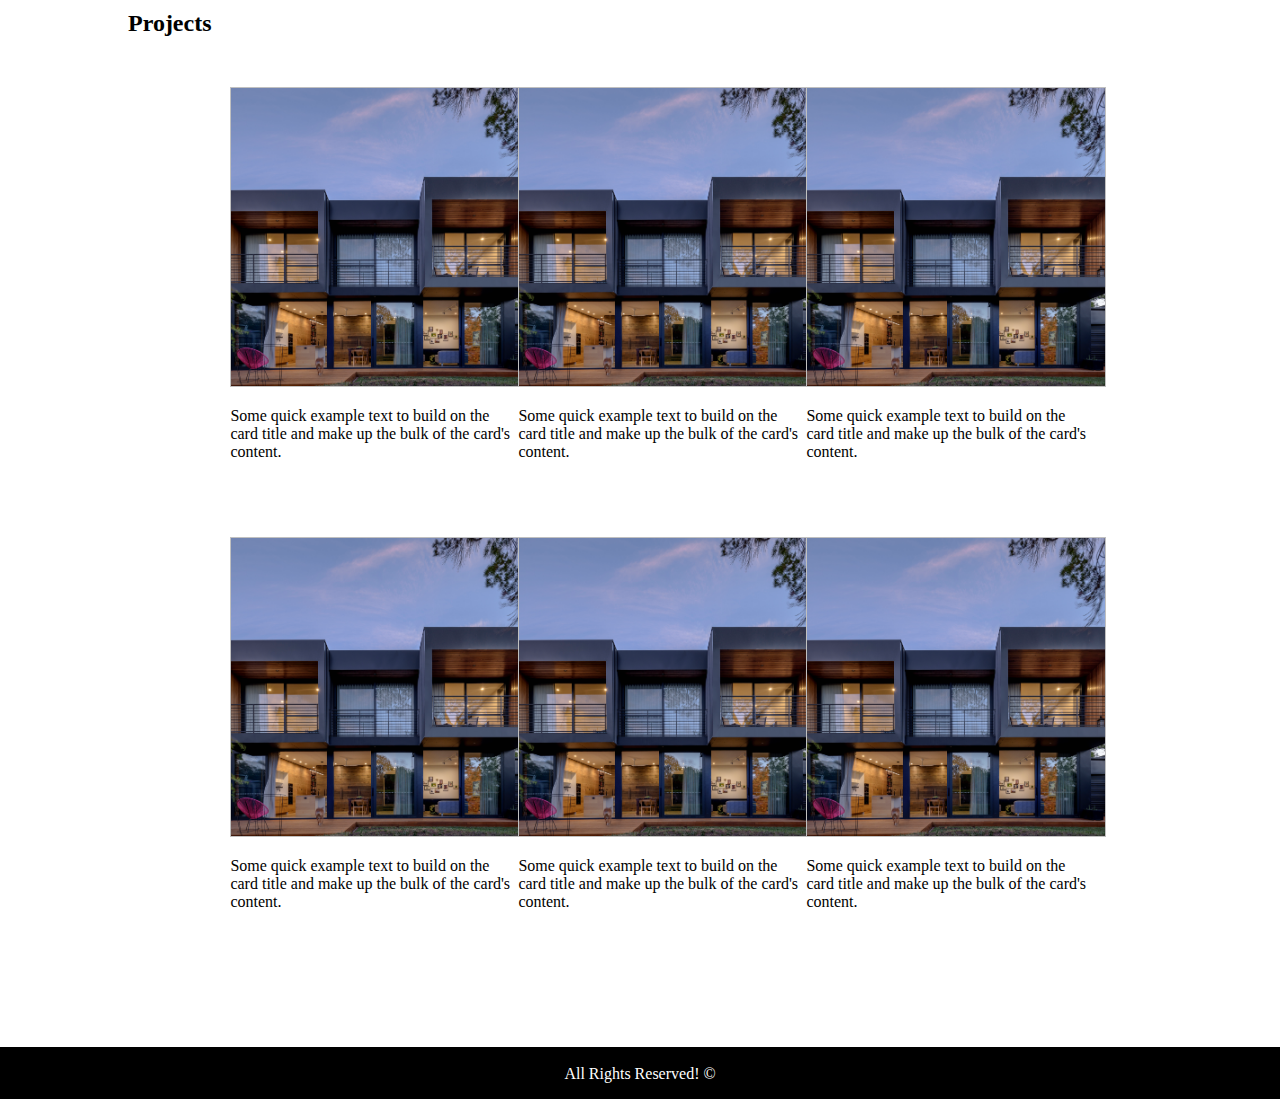
<file: projects.html>
<!DOCTYPE html>
<html lang="en">

<head>
    <meta charset="UTF-8">
    <meta http-equiv="X-UA-Compatible" content="IE=edge">
    <meta name="viewport" content="width=device-width, initial-scale=1.0">
    <link rel="stylesheet" type="text/css" href="./css/common.css">
    <link rel="stylesheet" type="text/css" href="./css/about.css">
    <link rel="stylesheet" type="text/css" href="./css/projects.css">
    <link href="http://fonts.cdnfonts.com/css/poppins" rel="stylesheet">

    <title>Projects</title>
</head>

<body>
    <div class="navbar">
        <div class="container">
            <a class="navLogo" href="index.html">
                <img width="60px" alt="Logo image" src="./images/logo.png" />
            </a>

            <ul class="navbarItems">
                <li class="navItem"><a class="navLink" href="./index.html">Home</a></li>
                <li class="navItem"><a class="navLink" href="./about.html">About</a></li>
                <li class="navItem"><a class="navLink active" href="./projects.html">Projects</a></li>
                <li class="navItem"><a class="navLink" href="./contact.html">Contact</a></li>
            </ul>
        </div>
    </div>


    <div class="container">
        <div class="row">
            <div class="aboutHeadingLanding">
                <h1 class="abotLandingHeading">Our Projects</h1>
                <p class="abotLandingPara">
                    Lorem, ipsum dolor sit amet consectetur adipisicing elit. Harum id commodi, minima, exercitationem
                    culpa molestias deserunt ab est nulla quis totam dolorum sit vitae hic neque, alias praesentium
                    nesciunt aliquam.
                    <br />
                    <br />
                    Harum id commodi, minima, exercitationem culpa molestias deserunt ab est nulla quis totam dolorum
                    sit vitae hic neque, alias praesentium nesciunt aliquam.
                </p>
                <button class="contactUsBtn" onclick="document.location='contact.html'">Contact Us</button>

            </div>
            <div class="aboutBlockImage">
                <img height="350vw" alt="Construction building" src="./images/buildingsclipart.png" />
            </div>
        </div>

        <hr/>
        <h1>Our Construction Projects</h1>
        <div class="row">
            <div class="teamMember">
                <div class="profileImg">
                    <img src="./images/profile.jpg" width="200px" alt="Team member image">
                </div>
                <div class="aboutMember">
                   <h3>Project One</h3>
                   <p class="teamMemberAboutPara"> Lorem, ipsum dolor sit amet consectetur adipisicing elit. Expedita, laudantium nihil. Doloremque nostrum aspernatur placeat ullam consequuntur cumque deleniti rerum molestias laudantium sequi, dolores corporis id fugit eveniet amet facilis</p>
                </div>
            </div>
        </div>

        <div class="row">
            <div class="teamMember">
                <div class="profileImg">
                    <img src="./images/profile.jpg" width="200px" alt="Team member image">
                </div>
                <div class="aboutMember">
                   <h3>Project Two</h3>
                   <p class="teamMemberAboutPara"> Lorem, ipsum dolor sit amet consectetur adipisicing elit. Expedita, laudantium nihil. Doloremque nostrum aspernatur placeat ullam consequuntur cumque deleniti rerum molestias laudantium sequi, dolores corporis id fugit eveniet amet facilis</p>
                </div>
            </div>
        </div>

        <div class="row">
            <div class="teamMember">
                <div class="profileImg">
                    <img src="./images/profile.jpg" width="200px" alt="Team member image">
                </div>
                <div class="aboutMember">
                   <h3>Project Three</h3>
                   <p class="teamMemberAboutPara"> Lorem, ipsum dolor sit amet consectetur adipisicing elit. Expedita, laudantium nihil. Doloremque nostrum aspernatur placeat ullam consequuntur cumque deleniti rerum molestias laudantium sequi, dolores corporis id fugit eveniet amet facilis</p>
                </div>
            </div>
        </div>

        </div>

        <hr/>

         <div class="row">
            <div class="container">
                <div class="projects">
                    <h2 class="projectstitle">Projects</h2>

                    <div class="container">
                        <div class="row">
                            <div class="col-4" style="margin: 50 px;">
                                <div class="card" style="width: 18rem;">
                                    <img class="cardimage">
                                    <div class="card-body">
                                        <p class="card-text">Some quick example text to build on the card title and make up the
                                            bulk of the card's content.</p>
                                    </div>
                                </div>
                            </div>
                            <div class="col-4" style="margin: 50 px;">
                                <div class="card" style="width: 18rem;">
                                    <img class="cardimage">
                                    <div class="card-body">
                                        <p class="card-text">Some quick example text to build on the card title and make up the
                                            bulk of the card's content.</p>
                                    </div>
                                </div>
                            </div>
                            <div class="col-4" style="margin: 50 px;">
                                <div class="card" style="width: 18rem;">
                                    <img class="cardimage">
                                    <div class="card-body">
                                        <p class="card-text">Some quick example text to build on the card title and make up the
                                            bulk of the card's content.</p>
                                    </div>
                                </div>
                            </div>
                        </div>
                    </div>

                    <div class="container">
                        <div class="row">
                            <div class="col-4" style="margin: 50 px;">
                                <div class="card" style="width: 18rem;">
                                    <img class="cardimage">
                                    <div class="card-body">
                                        <p class="card-text">Some quick example text to build on the card title and make up the
                                            bulk of the card's content.</p>
                                    </div>
                                </div>
                            </div>
                            <div class="col-4" style="margin: 50 px;">
                                <div class="card" style="width: 18rem;">
                                    <img class="cardimage">
                                    <div class="card-body">
                                        <p class="card-text">Some quick example text to build on the card title and make up the
                                            bulk of the card's content.</p>
                                    </div>
                                </div>
                            </div>
                            <div class="col-4" style="margin: 50 px;">
                                <div class="card" style="width: 18rem;">
                                    <img class="cardimage">
                                    <div class="card-body">
                                        <p class="card-text">Some quick example text to build on the card title and make up the
                                            bulk of the card's content.</p>
                                    </div>
                                </div>
                            </div>
                        </div>
                    </div>
                </div>
            </div>
        </div>
    </div>

        <div class="footer">
            <p class="ccPara">
                All Rights Reserved! ©
            </p>
        </div>


</body>

</html>
</file>
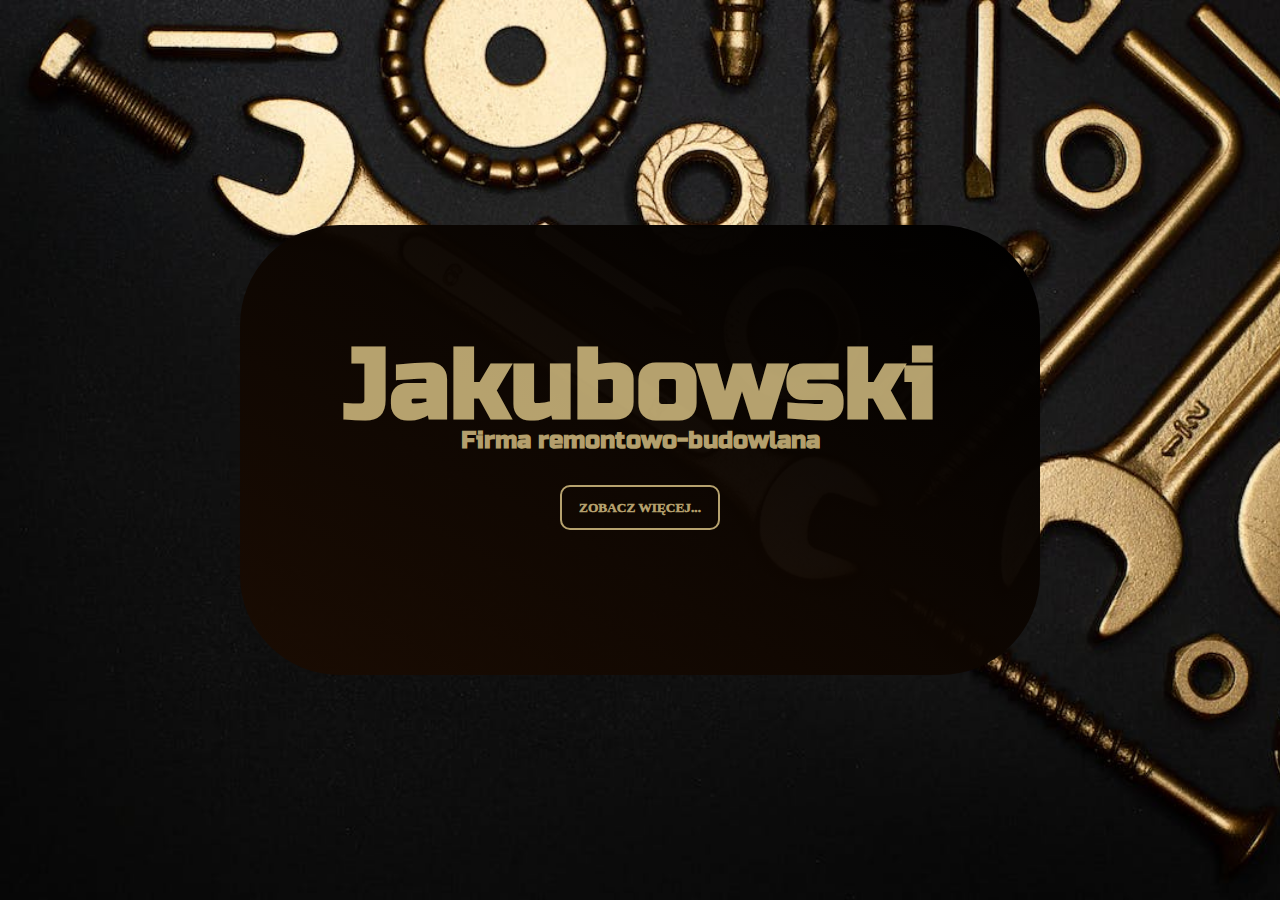
<file: title.html>
<!DOCTYPE html>
<html lang="pl-PL">
    <head>
        <meta charset="UTF-8">
        <meta http-equiv="X-UA-Compatible" content="IE=edge">
        <meta name="viewport" content="width=device-width, initial-scale=1.0">
        <link rel="icon" href="" type="image">
        <title>Jakubowski - remont dla kazdego</title>
        <link rel="stylesheet" href="style1.css">
        <link href="https://fonts.googleapis.com/css2?family=Russo+One&display=swap" rel="stylesheet">
        <link href='https://unpkg.com/boxicons@2.1.4/css/boxicons.min.css' rel='stylesheet'>
    </head>

    
<body>

    <div class="container">

        <div>
            <h1 class="main_text">Jakubowski</h1>
            <h2 class="bottom_text">Firma remontowo-budowlana</h2>
        </div>

        <a href="index.html">
            <button class="btn">
                Zobacz więcej...
            </button>
        </a>   

    </div>

</body>

</html>
</file>
<file: about.css>
:root{
    --bordo:rgb(53, 7, 7);
    --lightbordo:rgb(78, 4, 4);
    --yellow:rgba(241, 195, 67, 0.9);
    --cream:rgba(255, 229, 158, 0.699);
    --lightcream:rgb(253, 236, 188);
    --whitebrick:rgba(241, 241, 241,0.3);
    --brown:rgba(49, 36, 8, 0.9);
}

*{
    margin:0;
    padding:0;
    text-decoration: none;
    color:var(--cream);
    box-sizing: border-box;
    font-family: 'Russo One';
    list-style: none;
}

html{
    scroll-behavior: smooth; 
}

body{
    background:  linear-gradient(to right top,#1b0c02ee,black);
}

header{
    color:var(--cream);
    height:100px;
    padding: 10px 50px;
    width:100%;
    position:fixed;
    display: flex;
    align-items: center;
    justify-content: space-between;
    background-image: url("woodenwall.jpg");
    z-index:1000;
    box-shadow: 0 5px 20px rgba(0, 0, 0, 0.5);
}

.container{
    width: 95%;
    margin: 0px auto;
    padding: 0px;
}

.nav_logo{
    color: var(--cream);
    font-weight: 700;
    font-size: 1.5rem;
    padding:15px
}

.nav__icon{
    font-size:1.5rem;
}

.nav__link{
    display:flex;
}

.nav__list{
    display: flex;
    justify-content: space-between;
    column-gap: 2rem;
}

i.nav__icon{
    display:none;
}



@media screen and (max-width : 768px){
    .nav__menu{
        position: fixed;
        bottom:0;
        left: 0;
        background-color: var(--cream);
        width: 100%;
        height: 4.5rem;
        padding: 0 1rem;
        align-content:center;
        border-radius: 1.25rem 1.25rem 0 0;
        transition: .4s;
        box-shadow: 0 -1px 12px rgba(59, 59, 59, 0.25);
    }

    i.nav__icon{
        display:block;
        margin-top: 0.7rem;
        color: var(--brown);
    }

    .section__title{
        font-size:1.5rem;
    }

    .nav__name {
        font-weight:600;
        color:var(--brown);
    }
    
    .nav__link{
        flex-direction: column;
        align-items:center;
        color:#454343;
    }
}


#sec-1 {
    padding-top: 10%;
}
#sec-1 article{
    padding-top: 20px;
    text-align: center;
}
#sec-1 article h1{
    font-size: 1.85rem;
    color: var(--lightcream);
    font-weight: 700;
    text-transform: uppercase;
}
#sec-1 article h2{
    font-size: 1.1rem;
    font-weight: 700;
    color: var(--lightcream);
}
#sec-1 article p{
    font-size: 0.85rem;
    text-align: justify;
    margin: 1.3rem 0px 1.1rem;
}
#sec-1 aside {
    width: 65%;
    margin: 45px auto 0px;
}
#sec-1 aside img{
    max-width: 100%;
}

#sec-2{
    background: linear-gradient(rgba(0,0,0,0.6),rgba(0,0,0,0.6)), url(photos/bg4.jpg) no-repeat center center/cover;
    text-align: center;
    padding: 3rem 0px 1.8rem;
}
#sec-2 .container2>h1{
    color: var(--haccent);
    text-transform: uppercase;
    font-size: 2rem;
    margin-bottom: 10px;
    font-weight: 700;
}
#sec-2 .container2>p {
    color: var(--lightcream);
    margin-bottom: 30px;
}
#sec-2 article{
    display: flex;
    justify-content: center;
    flex-wrap: wrap;
}
#sec-2 article figure{
    text-align: center;
    max-width: 63%;
    margin-top: 40px;
}
#sec-2 article .cont{
    background: linear-gradient(rgba(0,0,0,0.3),rgba(0,0,0,0.3));
    border-radius: 10px;
    padding: 95px 10px 20px;
    text-align: center;
    margin-top: -75px;
}
#sec-2 article figure div:first-of-type{
    width: 10em;
    height: 10em;
    background-color: var(--lightcream);
    border-radius: 50%;
    display: flex;
    justify-content: center;
    align-items: center;
    margin: 0px auto;
    position: relative;
    z-index: 1;
}
#sec-2 article figure img{
    max-width: 55%;
}
#sec-2 article figure h2{
    font-size: 1.2rem;
    text-transform: uppercase;
    font-weight: 700;
    margin-bottom: 10px;
    color: var(--lightcream);
}
#sec-2 article figure p{
    color: var(--lightcream);
    font-size: 0.88rem;
    text-shadow:1px 1px #73757E;
}


@media (min-width: 576px) {
    html{
        font-size: 13px;
    }
    .container {
        padding-top: 5%;
        width: 520px;
    }
}

/* Medium devices (tablets, 768px and up) */
@media (min-width: 768px) {
    html{
        font-size: 14px;
    }
    .container {
        width: 720px;
    }
    #sec-1 .container{ 
        display: flex;
        flex-wrap: wrap;
        justify-content: space-between;
    }
    #sec-1 article{
        padding: 0px;
        text-align: left;
        width:51%;
        display: flex;
        flex-flow: column nowrap;
        justify-content: center;
    }
    #sec-1 article p{
        padding-right: 1rem;
    }
    #sec-1 aside {
        width: 48%;
        margin: 0px;
        text-align: right;
    }
    #sec-2{
        padding: 4rem 0px 2.5rem;
    }
    #sec-2 article{
        justify-content: space-between;
    }
    #sec-2 article figure{
        max-width: 40%;
    }
    #sec-2 article figure img{
        max-width: 55%;
    }
}

@media (min-width: 1200px) {
    html{
        font-size: 15px;
    }
    .container {
        width: 1140px;
    }
    #sec-1 article h1{
        font-size: 2.7rem;
    }
    #sec-1 article h2{
        font-size: 1.8rem;
    }
    #sec-2{
        background-position: center top;
    }
    #sec-2 article{
        justify-content: space-evenly;
    }
    #sec-2 article figure{
        max-width: 21%;
}}


@media (min-width: 1400px) {
    html{
        font-size: 17px;
    }
    .container {
        width: 1340px;
    }
}
</file>
<file: css/common.css>
html, body{
    margin: 0;
    font-family: Poppins;
}
.navbar {
    padding-top: 20px;
    width: 100%;
    height: 40px;
    background-color: rgb(252, 245, 236);
    box-shadow: rgba(149, 157, 165, 0.2) 0px 8px 24px;

}

.navbarItems {
    float: right;
    list-style-type: none;
    margin: 0;
    padding: 0;
    display: flex;
}

.navItem {
    margin-left: 20px;
}

.navLink {
    text-decoration: none;
    color: rgb(255, 111, 0);
    font-weight: bold;
    transition-duration: 0.5s;
}

.navLogo {
    text-decoration: none;
    color: black;
    font-weight: bold;
    transition-duration: 0.5s;
}

.navLink:hover {
    color: black;
}

.container {
    width: 80%;
    margin: auto;
}

.row {
    margin-top: 50px;
    display: flex;
    flex-direction: row;
    margin-bottom: 60px;
}

.active {
    color: black !important;
}

.footer {
    width: 100%;
    height: 50px;
    background-color: black;
    padding-top: 2px;
    text-align: center;
}

.ccPara {
    color: white;
}


.contactUsBtn {
    width: 12vw;
    height: 50px;
    border-radius: 10px;
    border: unset;
    font-size: larger;
    transition-duration: 0.3s;
    font-weight: bold;
    background-color: bisque;
    box-shadow: rgba(149, 157, 165, 0.2) 0px 8px 24px;

}

.contactUsBtn:hover {
    background-color: rgb(247, 201, 144);
    cursor: pointer;
    box-shadow: rgba(100, 100, 111, 0.2) 0px 7px 29px 0px;
}

.seeMoreBtn {
    color: white;
    font-weight: 600;
    height: 25px;
    border-radius: 5px;
    border: unset;
    transition-duration: 0.3s;
    background-color: rgb(255, 145, 0);
}

.seeMoreBtn:hover {
    cursor: pointer;
    color: bisque;
    background-color: rgb(205, 118, 4);
    box-shadow: rgba(0, 0, 0, 0.15) 1.95px 1.95px 2.6px;
}
</file>
<file: css/contact.css>
.contactHeadingLanding{
    width: 50%;
    padding-right: 30px;
}
.contactBlockImage {
    float: right;
    margin-right: 0;
    justify-content: end;
    width: 50%;
    display: flex;
}
.contactLandingHeading {
    font-size: 60px;
    color: rgb(255, 145, 0);
}


.contactFormBlock {
    margin-top: 30px;
    margin-bottom: 50px;
}

.contactForm {
    margin-left: 10px;
}

.inputLable {
    font-size: 20px;
}

.inputField{
    margin-top: 10px;
    margin-bottom: 15px;
    height: 30px;
    border-radius: 10px;
    width: 28vw;
    border: solid black 2px;
}

.inputFieldMsg {
    margin-top: 10px;
    height: 60px;
    border-radius: 10px;
    width: 28vw;
    border: solid black 2px;
}
</file>
<file: css/about.css>
.aboutHeadingLanding{
    width: 50%;
    padding-right: 30px;
}
.aboutBlockImage {
    float: right;
    margin-right: 0;
    justify-content: end;
    width: 50%;
    display: flex;
}

.abotLandingPara {
    margin-top: 30px;
    margin-bottom: 50px;
}

.abotLandingHeading {
    font-size: 60px;
    color: rgb(255, 145, 0);
}

.teamMember {
    display: flex;
    margin-bottom: 20px;
}

.profileImg {
    background-color: white;
    padding: 5px;
    border-radius: 10px;
    box-shadow: rgba(100, 100, 111, 0.2) 0px 7px 29px 0px;

}

.aboutMember {
    margin-left: 40px;
    margin-top: 15px;
}

.teamMemberAboutPara {
    line-height: 1.6;
}
</file>
<file: css/projects.css>
.cardimage{
    background-image: url(../images/02C.jpg);
    background-repeat: no-repeat;
    background-position: center;
    background-size: cover;
    height: 300px;
    width: 300px;
    margin-right: 20px;
}
</file>
<file: style1.css>
:root{
    --bordo:rgb(53, 7, 7);
    --lightbordo:rgb(78, 4, 4);
    --yellow:rgba(241, 195, 67, 0.9);
    --cream:rgba(255, 229, 158, 0.699);
    --lightcream:rgb(253, 236, 188);
    --brown:rgba(49, 36, 8, 0.9);
}

*{
    margin:0;
    padding:0;
    text-decoration: none;
    color:var(--cream);
    box-sizing: border-box;
    font-family: 'Russo One';
    list-style: none;
}


body{
    width: 100vw;
    height: 100vh;
    background-image:url('photos/narzedzia.jpeg');
    background-size:cover;
    background-repeat: no-repeat;
    display:flex;
    justify-content:center;
    align-items:center;
}

h1, h2{
    color:var(--purple);
}



a{
    font-family: "Century Gothic";
    text-decoration: none;  
    color:var(--purple);
}

.container{
    width:800px;
    height:450px;
    background:linear-gradient(to right top,#1b0c02ee,black);
    border-radius:100px;
    align-items: center;
    text-align: center;
}

.main_text{
    font-size:100px;
    margin-top:100px;
    margin-bottom: -20px;
    -webkit-animation:rightToCenter 3s;
    animation-iteration-count: 1;
}

@-webkit-keyframes rightToCenter {
    0%   {margin-right:-30%;}
    100% {margin-right:0;}
}


.bottom_text{
    -webkit-animation:leftToCenter 3s;
    animation-iteration-count: 1;
}

@-webkit-keyframes leftToCenter {
    0%   {margin-right:40%;}
    100% {margin-right:0;}
}


.btn{
    font-family: "Century Gothic";
    margin-top: 30px;
    background-color: transparent;
    border-style:solid;
    border-color: var(--purple);
    color:var(--purple);
    border-radius: 10px;
    width: 20%;
    height: 10%;
    position: relative;
    cursor:pointer;
    overflow:hidden;
    text-decoration: none;
    text-transform: uppercase;
    font-weight: 1000;
    transition: all 1s ease;
}

.btn::before {
    background: var(--lightpurple);
    position:absolute;
	width: 100%;
    height: 0;
    content:"";
    top:50%;
    left:50%;
    transform: translate(-50%,-50%) rotate(45deg);
    z-index: -1;
    transition: all 0.6s ease;
}

.btn:hover::before{
    height:380%;
}
</file>
